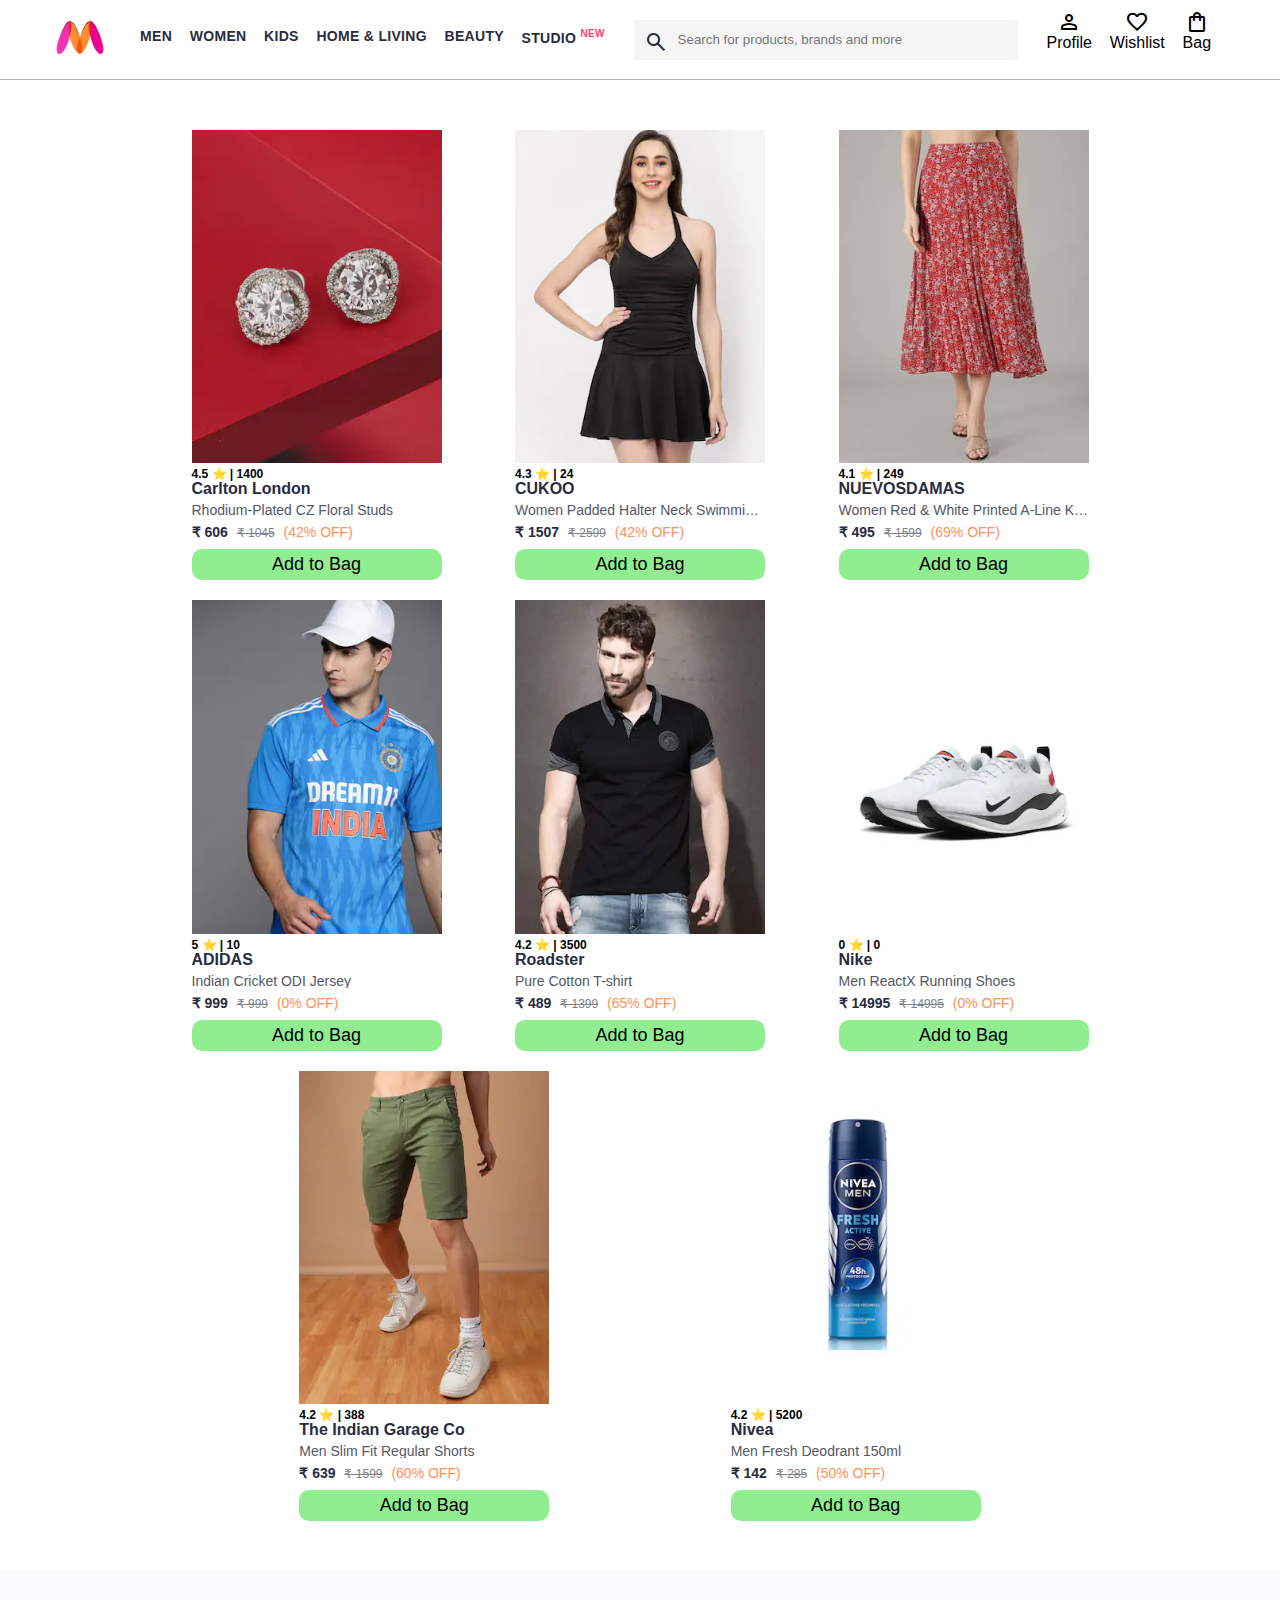
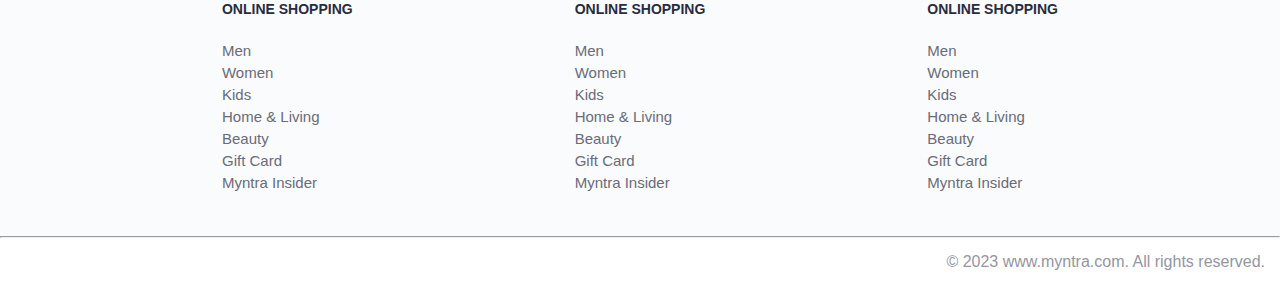
<file: index.html>
<!DOCTYPE html>
<html lang="en">
<head>
    <title>Myntra Functional Clone</title>
    <link rel="stylesheet" href="css/index.css">
    <link rel="stylesheet" href="https://fonts.googleapis.com/css2?family=Material+Symbols+Outlined:opsz,wght,FILL,GRAD@20..48,100..700,0..1,-50..200" />
</head>
<body>
    <header>
        <div class="logo_container">
            <a href="../Myntra/index.html"><img class="myntra_home" src="images/myntra_logo.webp" alt="Myntra Home"></a>
        </div>
        <nav class="nav_bar">
            <a href="#">Men</a>
            <a href="#">Women</a>
            <a href="#">Kids</a>
            <a href="#">Home & Living</a>
            <a href="#">Beauty</a>
            <a href="#">Studio <sup>New</sup></a>
        </nav>
        <div class="search_bar">
            <span class="material-symbols-outlined search_icon">search</span>
            <input class="search_input" placeholder="Search for products, brands and more">
        </div>
        <div class="action_bar">
            <div class="action_container">
                <span class="material-symbols-outlined action_icon">person</span>
                <span class="action_name">Profile</span>
            </div>

            <div class="action_container">
                <span class="material-symbols-outlined action_icon">favorite</span>
                <span class="action_name">Wishlist</span>
            </div>

            <a class="action_container" href="pages/bag.html">
                <span class="material-symbols-outlined action_icon">shopping_bag</span>
                <span class="action_name">Bag</span>
                <span class="bag-item-count">0</span>
            </a>
        </div>
    </header>
    <main>
      <div class="items-container">
        
      </div>
    </main>
    <footer>
        <div class="footer_container">
            <div class="footer_column">
                <h3>ONLINE SHOPPING</h3>

                <a href="#">Men</a>
                <a href="#">Women</a>
                <a href="#">Kids</a>
                <a href="#">Home & Living</a>
                <a href="#">Beauty</a>
                <a href="#">Gift Card</a>
                <a href="#">Myntra Insider</a>
            </div>

            <div class="footer_column">
                <h3>ONLINE SHOPPING</h3>

                <a href="#">Men</a>
                <a href="#">Women</a>
                <a href="#">Kids</a>
                <a href="#">Home & Living</a>
                <a href="#">Beauty</a>
                <a href="#">Gift Card</a>
                <a href="#">Myntra Insider</a>
            </div>

            <div class="footer_column">
                <h3>ONLINE SHOPPING</h3>

                <a href="#">Men</a>
                <a href="#">Women</a>
                <a href="#">Kids</a>
                <a href="#">Home & Living</a>
                <a href="#">Beauty</a>
                <a href="#">Gift Card</a>
                <a href="#">Myntra Insider</a>
            </div>
        </div>
        <hr>

        <div class="copyright">
            © 2023 www.myntra.com. All rights reserved.
        </div>
    </footer>
    <script src="Data/items.js"></script>
    <script src="script/index.js"></script>
</body>
</html>
</file>
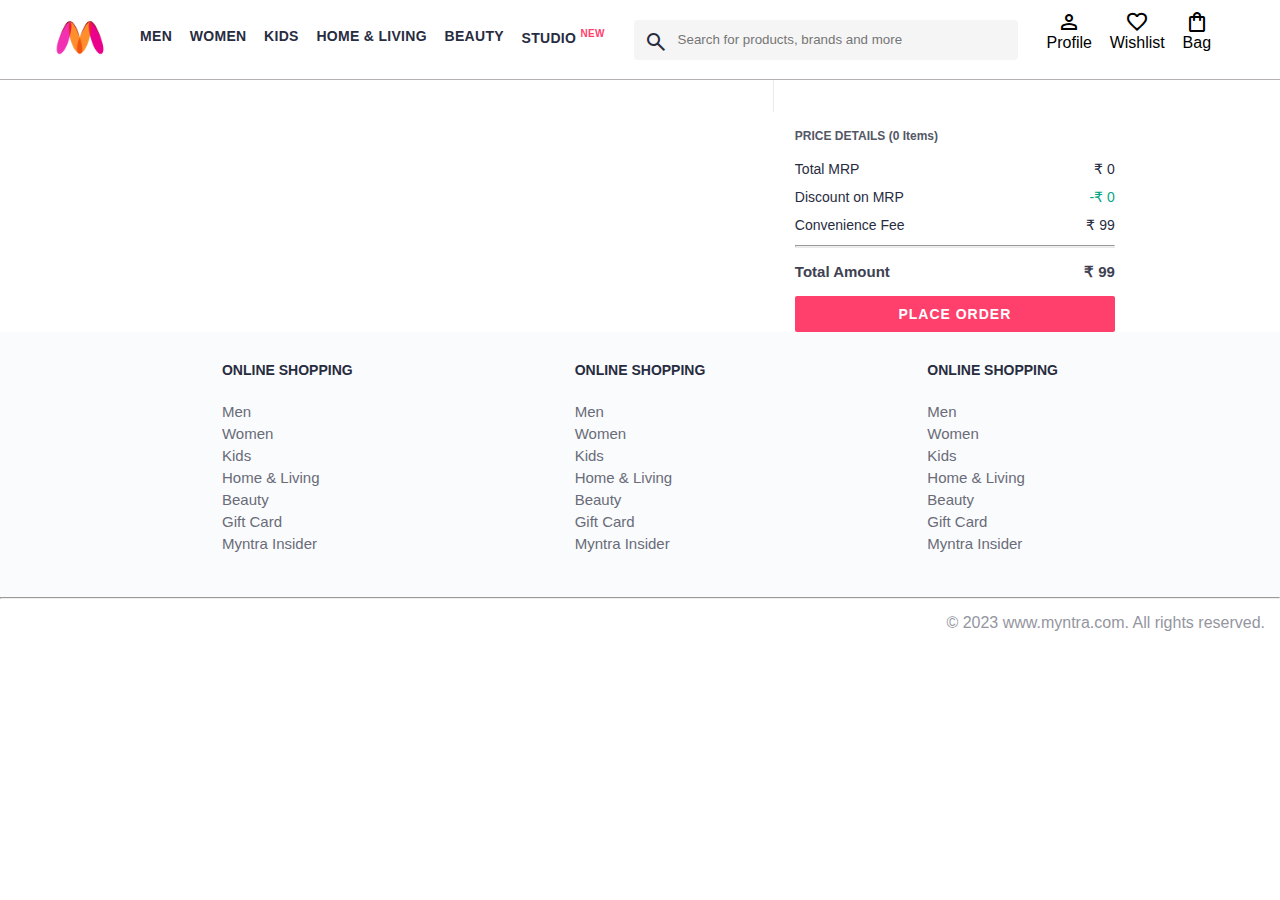
<file: pages/bag.html>
<!DOCTYPE html>
<html lang="en">
<head>
    <title>Myntra Clone</title>
    <link rel="stylesheet" href="../css/index.css">
    <link rel="stylesheet" href="../css/bag.css">
    <link rel="stylesheet" href="https://fonts.googleapis.com/css2?family=Material+Symbols+Outlined:opsz,wght,FILL,GRAD@20..48,100..700,0..1,-50..200" />
</head>
<body>
    <header>
        <div class="logo_container">
            <a href="/Projects/Major/Myntra/index.html"><img class="myntra_home" src="../images/myntra_logo.webp" alt="Myntra Home"></a>
        </div>
        <nav class="nav_bar">
            <a href="#">Men</a>
            <a href="#">Women</a>
            <a href="#">Kids</a>
            <a href="#">Home & Living</a>
            <a href="#">Beauty</a>
            <a href="#">Studio <sup>New</sup></a>
        </nav>
        <div class="search_bar">
            <span class="material-symbols-outlined search_icon">search</span>
            <input class="search_input" placeholder="Search for products, brands and more">
        </div>
        <div class="action_bar">
            <div class="action_container">
                <span class="material-symbols-outlined action_icon">person</span>
                <span class="action_name">Profile</span>
            </div>

            <div class="action_container">
                <span class="material-symbols-outlined action_icon">favorite</span>
                <span class="action_name">Wishlist</span>
            </div>

            <div class="action_container">
                <span class="material-symbols-outlined action_icon">shopping_bag</span>
                <span class="action_name">Bag</span>
                <span class="bag-item-count">0</span>
            </div>
        </div>
    </header>
    <main>
      <div class="bag-page">
        <div class="bag-items-container"> 
        </div>
        <div class="bag-summary">
        </div>

      </div>
    </main>
    <footer>
        <div class="footer_container">
            <div class="footer_column">
                <h3>ONLINE SHOPPING</h3>

                <a href="#">Men</a>
                <a href="#">Women</a>
                <a href="#">Kids</a>
                <a href="#">Home & Living</a>
                <a href="#">Beauty</a>
                <a href="#">Gift Card</a>
                <a href="#">Myntra Insider</a>
            </div>

            <div class="footer_column">
                <h3>ONLINE SHOPPING</h3>

                <a href="#">Men</a>
                <a href="#">Women</a>
                <a href="#">Kids</a>
                <a href="#">Home & Living</a>
                <a href="#">Beauty</a>
                <a href="#">Gift Card</a>
                <a href="#">Myntra Insider</a>
            </div>

            <div class="footer_column">
                <h3>ONLINE SHOPPING</h3>

                <a href="#">Men</a>
                <a href="#">Women</a>
                <a href="#">Kids</a>
                <a href="#">Home & Living</a>
                <a href="#">Beauty</a>
                <a href="#">Gift Card</a>
                <a href="#">Myntra Insider</a>
            </div>
        </div>
        <hr>

        <div class="copyright">
            © 2023 www.myntra.com. All rights reserved.
        </div>
    </footer>
    <script src="../Data/items.js"></script>
    <script src="../script/index.js"></script>
    <script src="../script/bag.js"></script>
</body>
</html>
</file>
<file: css/index.css>
/***************** Item Page CSS **************************/
/*.action_container {
    text-decoration: none;
}
a.action_container:link {
    color:black;
}
.item-details {
    cursor: pointer;
    width: 250px;
    margin: 10px;
}
.stars {
    font-size: 12px;
    font-weight: 700;
    text-align: left;
}
.company {
    font-size: 18px;
    font-weight: 700;
    line-height: 1;
    color: #282c3f;
    margin-bottom: 6px;
    overflow: hidden;
    text-overflow: ellipsis;
    white-space: nowrap;
    margin-top: 20px;
}
.item-name {
    color: #535766;
    font-size: 16px;
    line-height: 1;
    margin-bottom: 0;
    margin-top: 0;
    overflow: hidden;
    text-overflow: ellipsis;
    white-space: nowrap;
    font-weight: 400;
    display: block;
}
.price-container {
    margin-top: 10px;
}
.current-price {
    font-size: 14px;
    font-weight: 700;
    color: #282c3f;
}
.original-price {
    text-decoration: line-through;
    color: #7e818c;
    font-weight: 400;
    margin-left: 5px;
    font-size: 12px;
}
.discount-percentage {
    color: #ff905a;
    font-weight: 400;
    font-size: 12px;
    margin-left: 5px;
}
.btn-bag {
    background-color: lightgreen;
    border: none;
    padding: 5px 15px;
    border-radius: 10px;
    width: 100%;
    margin-top: 7px;
    font-size: 20px;
    cursor: pointer;
}
.bag-items {
    background-color: #f16565;
    white-space: nowrap;
    text-align: center;
    line-height: 18px;
    padding: 0 6px;
    height: 18px;
    position: relative;
    border-radius: 50%;
    font-size: 12px;
    color: #fff;
    left: 13px;
    top: -44px;
    font-weight: 700;
    cursor: pointer;
}*/

* {
    margin: 0;
    padding: 0;
    font-family: Assistant,-apple-system,BlinkMacSystemFont,Segoe UI,Roboto,Helvetica,Arial,sans-serif;
    box-sizing: border-box;
}
header {
    display: flex;
    background-color: #ffffff;
    height: 80px;
    justify-content: space-between;
    align-items: center;
    border-bottom: 1px solid #b6b1b1;
}
.myntra_home {
    height: 45px;
}
.logo_container {
    margin-left: 4%;
}
.action_bar {
    margin-right: 4%;
}
.nav_bar {
    display: flex;
    min-width: 500px;
    justify-content: space-evenly;
}
.nav_bar a {
    font-size: 14px;
    letter-spacing: .3px;
    color: #282c3f;
    font-weight: 700;
    text-transform: uppercase;
    text-decoration: none;
    padding: 28px 0;
    border-bottom: 5px solid #ffffff;
}
.nav_bar a:hover {
    border-bottom: 4px solid #f54e77;
}

.nav_bar a sup {
    color: #ff3f6c;
    font-size: 10px;
}

.search_bar {
    height: 40px;
    min-width: 200px;
    width: 30%;
    display: flex;
    align-items: center;
}
.search_icon {
    box-sizing: content-box;
    height: 20px;
    padding: 10px;

    background-color: #f5f5f6;
    color: #282c3f;
    font-weight: 300;
    border-radius: 4px 0 0 4px;
}
.search_input {
    color: #696e79;
    background-color: #f5f5f6;
    flex-grow: 1;
    height: 40px;
    border: 0;
    border-radius: 0 4px 4px 0;
}

.action_bar {
    display: flex;
    min-width: 200px;
    justify-content: space-evenly;
}

.action_container {
    display: flex;
    flex-direction: column;
    align-items: center;
}

/* Main section */
.banner_container {
    margin: 40px 0;
}
.banner_image {
    width: 100%;
}

.category_heading {
    text-transform: uppercase;
    color: #3e4152;
    letter-spacing: .15em;
    font-size: 1.8em;
    margin: 50px 0 10px 30px;
    max-height: 5em;
    font-weight: 700;
}

.category-items, .items-container {
    width: 80%;
    margin: 50px 10%;
    display: flex;
    flex-wrap: wrap;
    justify-content: space-evenly;
}

.sale_item {
    width: 250px;
}

.footer_container {
    padding: 30px 0px 40px 0px;
    background: #FAFBFC;
    display: flex;
    justify-content: space-evenly;
}

.footer_column {
    display: flex;
    flex-direction: column;
}

.footer_column h3 {
    color: #282c3f;
    font-size: 14px;
    margin-bottom: 25px;
}

.footer_column a {
    color: #696b79;
    font-size: 15px;
    text-decoration: none;
    padding-bottom: 5px;
}

.copyright {
    color: #94969f;
    text-align: end;
    padding: 15px;
}

.items-container{
  width: 80%;
  margin: 40px 10%;
}

.item-container{
  width: 250px;
  margin: 10px;
}

.item-image{
  width: 100%;
}

.rating{
  font-size: 12px;
  font-weight: 700;
}

.company-name{
  font-size:16px;
  font-weight: 700;
  line-height: 1;
  color: #282c3f;
  margin-bottom: 6px;
  overflow: hidden;
  text-overflow:ellipsis;
  white-space: nowrap;
}

.item-name{
 color: #535766;
 font-size: 14px;
 line-height: 1;
 margin-bottom: 0;
 margin-top: 0;
 overflow: hidden;
 text-overflow: ellipsis;
 white-space: nowrap;
 font-weight: 400;
 display: block;
}

.price{
   margin-top: 8px;
   font-size: 14px;
   line-height: 15px;
   color: #282c3f;
   white-space: nowrap;
}

.current-price{
  font-size: 14px;
  font-weight: 700;
  color: #282c3f;
}
.original-price{
  text-decoration: line-through;
  color: #7e818c;
  font-weight: 400;
  margin-left: 5px;
  font-size: 12px;
}

.discount{
  color: #ff905a;
  font-weight: 400;
  font-family: 12px;
  margin-left: 5px;
}

.btn-add-bag{
  margin-top: 8px;
  font-size: 18px;
  width: 100%;
  background-color: lightgreen;
  border: none;
  padding: 5px 15px;
  border-radius: 10px;
  cursor: pointer;
}
.bag-item-count{
    background-color: #f16565;
    white-space: nowrap;
    text-align: center;
    line-height: 18px;
    padding: 0 6px;
    height: 18px;
    position: relative;
    border-radius: 50%;
    font-size: 12px;
    color: #fff;
    left: 13px;
    top: -44px;
    font-weight: 700;
    cursor: pointer;
}

.action_container {
    text-decoration: none;
}
a.action_container:link {
    color:black;
}
</file>
<file: css/bag.css>
.bag-items-container {
  display: inline-block;
  width: 64%;
  padding-right: 20px;
  border-right: 1px solid #eaeaec;
  padding-top: 32px;
  color: #282c3f;
  font-size: 13px;
  line-height: 1.42857143;
}

.bag-page {
  width: 75%;
  margin-left: 12.5%;
}

.bag-summary {
  vertical-align: top;
  display: inline-block;
  width: 35%;
  padding: 24px 0 0 16px;
  color: #282c3f;
  font-size: 13px;
  line-height: 1.42857143;
}

.bag-details-container {
  margin-bottom: 16px;
}

.price-header {
  font-size: 12px;
  font-weight: 700;
  margin: 24px 0 16px;
  color: #535766;
}

.price-item {
  margin-bottom: 12px;
  line-height: 16px;
  font-size: 14px;
  color: #282c3f;
}

.price-item-value {
  float: right;
}

.priceDetail-base-discount {
  color: #03a685;
}

.price-footer {
  font-weight: 700;
  font-size: 15px;
  padding-top: 16px;
  border-top: 1px solid #eaeaec;
  color: #3e4152;
  line-height: 16px;
}

.btn-place-order {
  width: 100%;
  letter-spacing: 1px;
  font-size: 14px;
  font-weight: 600;
  border-radius: 2px;
  border-width: 0px;
  padding: 10px 16px;
  background-color: rgb(255, 63, 108);
  color: rgb(255, 255, 255);
  cursor: pointer;
}

.bag-item-container {
  margin-bottom: 8px;
  background: #fff;
  font-size: 14px;
  border: 1px solid #eaeaec;
  border-radius: 4px;
  position: relative;
  padding: 12px 12px 0;
}

.item-left-part {
  position: absolute;
  background: rgb(255, 242, 223);
  height: 148px;
  width: 111px;
}

.item-right-part {
  padding-left: 12px;
  position: relative;
  min-height: 148px;
  margin-left: 111px;
  margin-bottom: 12px;
}

.bag-item-img {
  width: 100%;
}

.return-period {
  display: inline-flex;
  font-size: 14px;
  padding-top: 8px;
}

.return-period-days {
  font-weight: 700;
  margin-right: 4px;
}

.delivery-details {
  margin-top: 5px;
  color: #282c3f;
  font-size: 12px;
  letter-spacing: -.1px;
  margin-bottom: 8px;
  line-height: 15px;
}

.delivery-details-days {
  color: #03a685;
}

.remove-from-cart {
  position: absolute;
  font-size: 25px;
  top: 10px;
  right: 18px;
  width: 14px;
  height: 14px;
  cursor: pointer;
}
</file>
